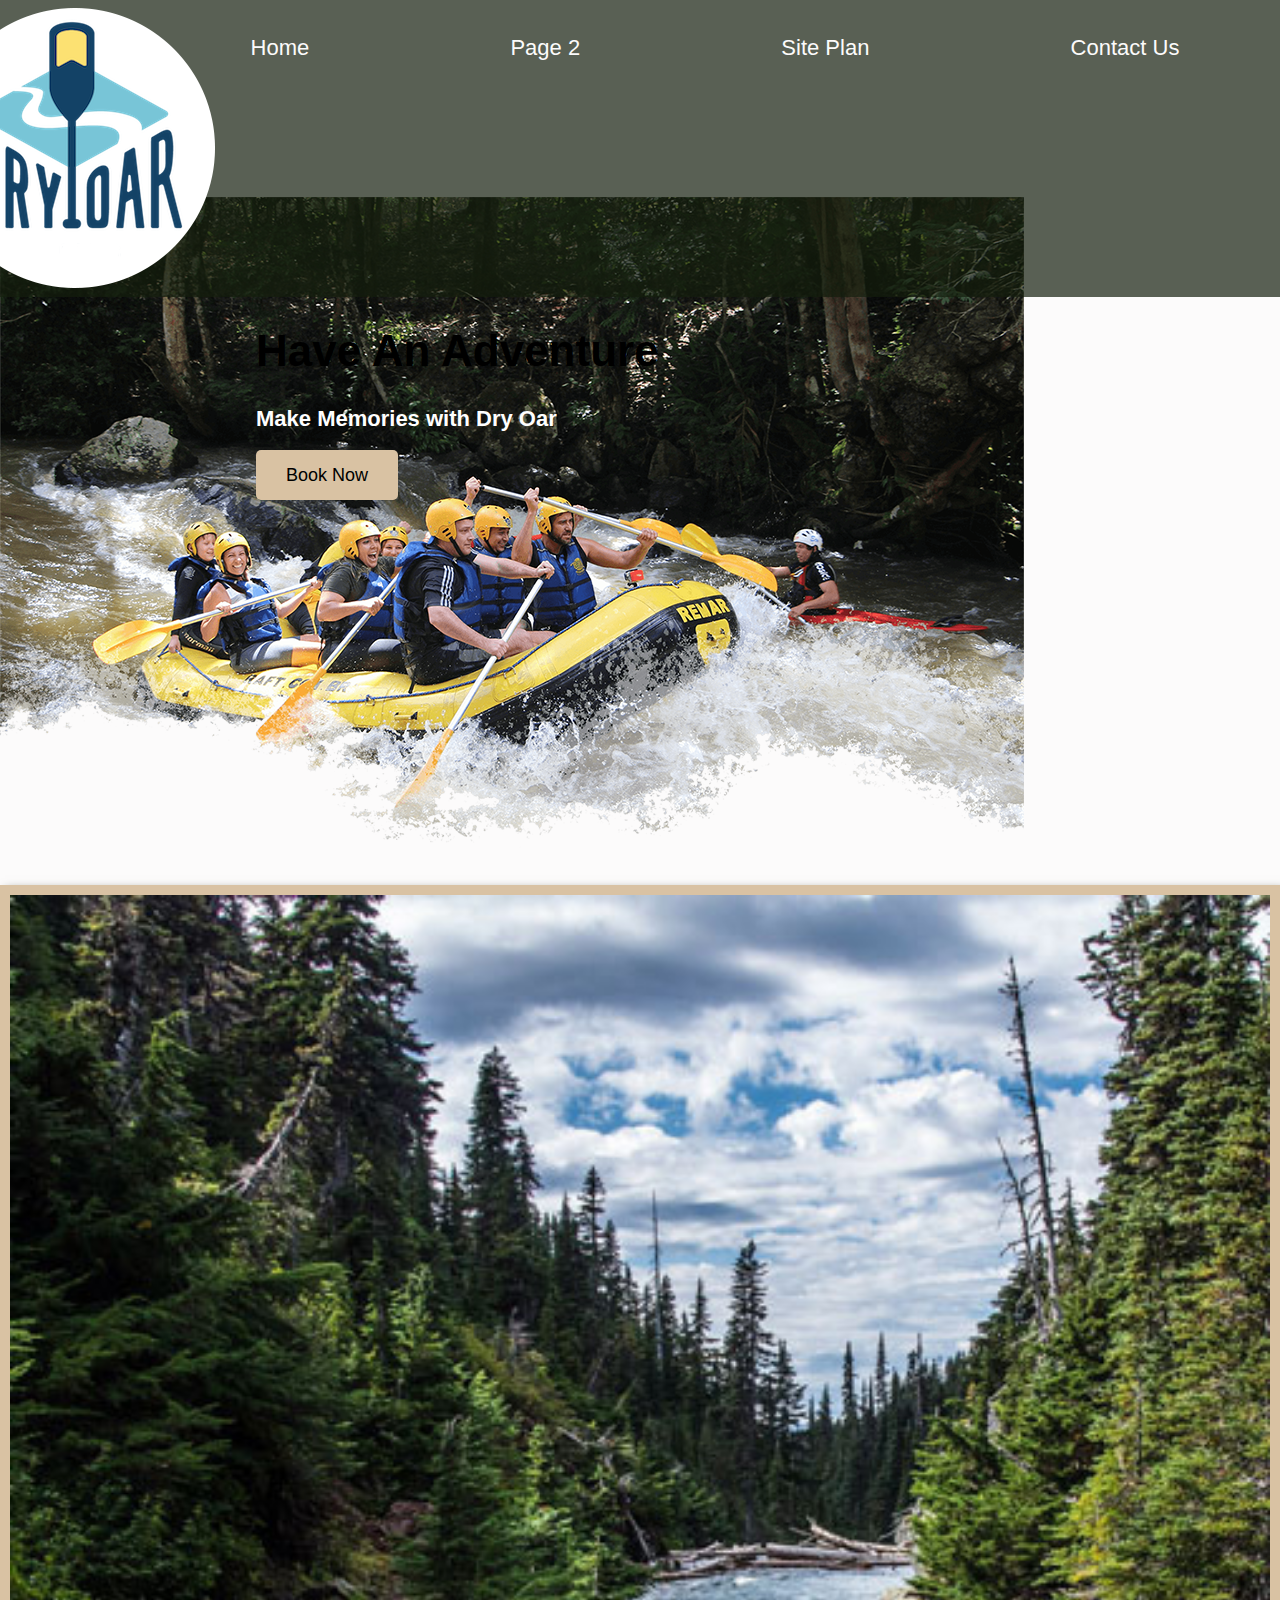
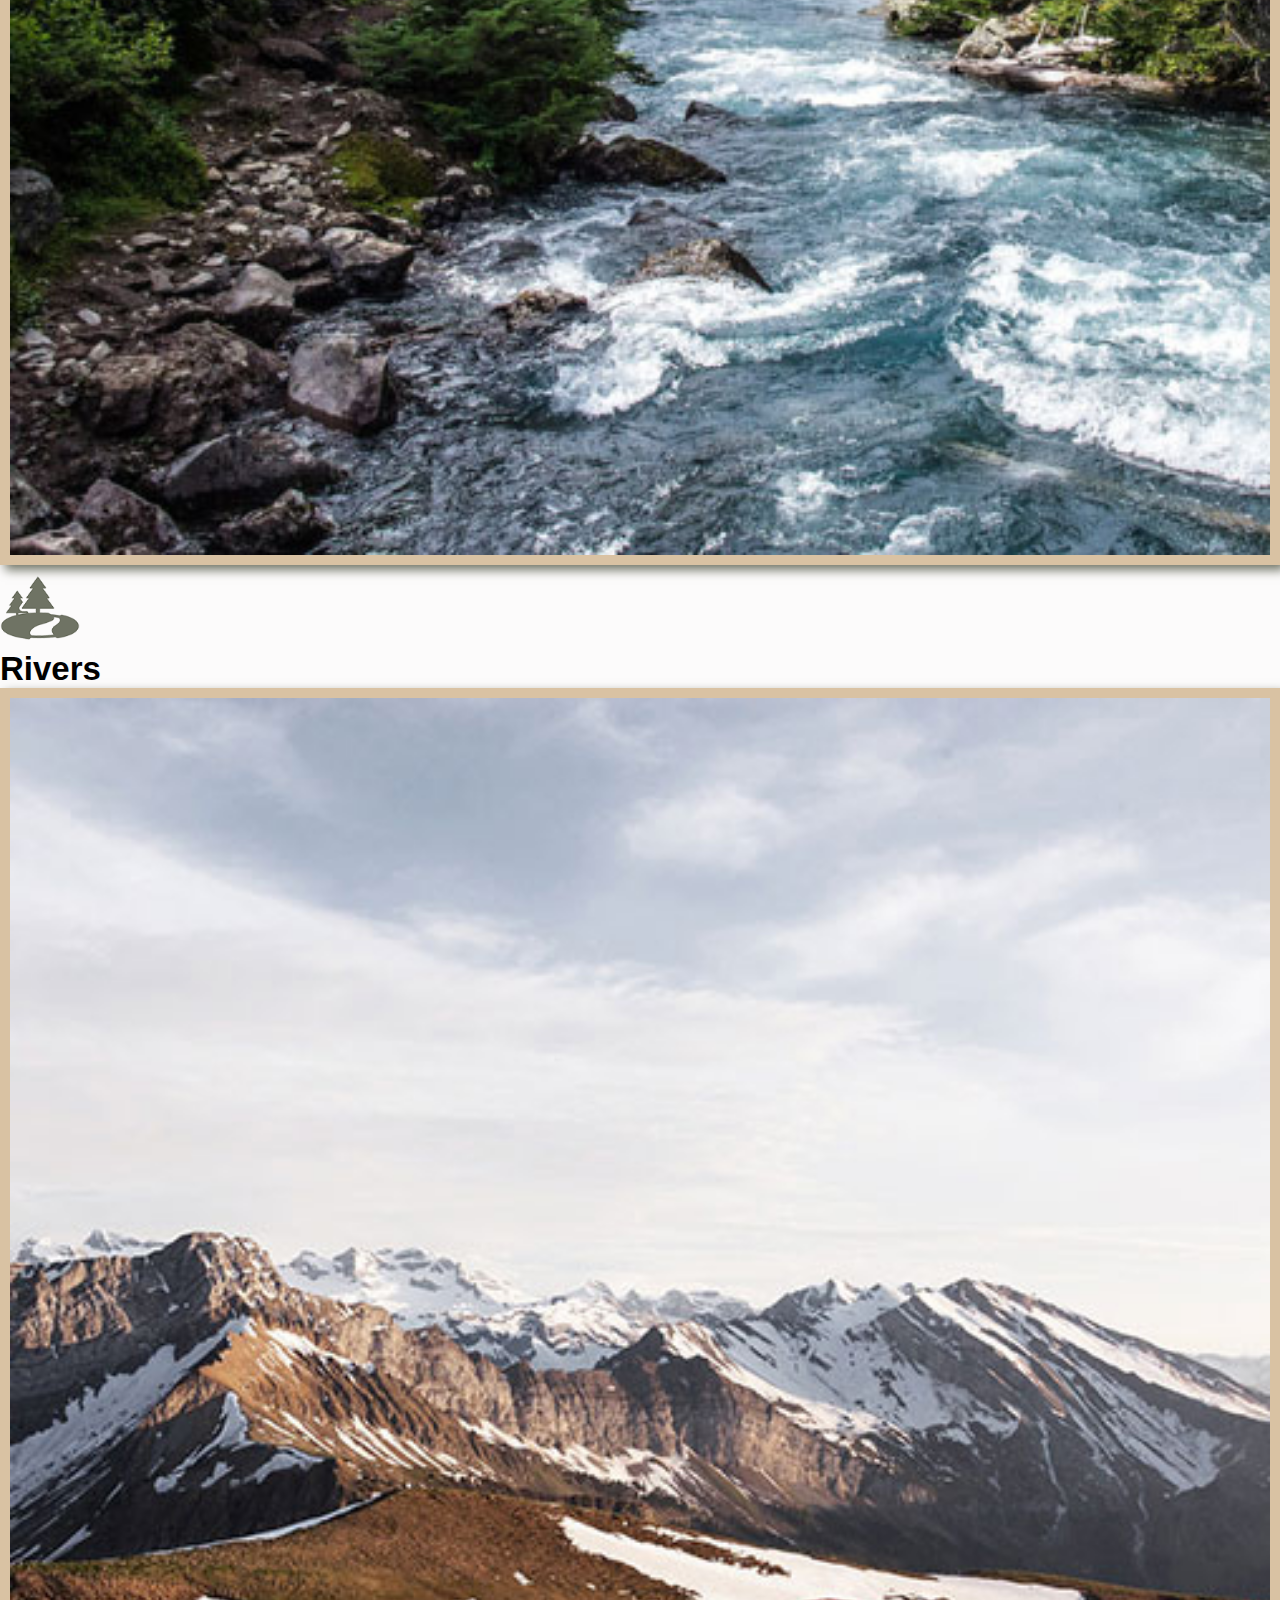
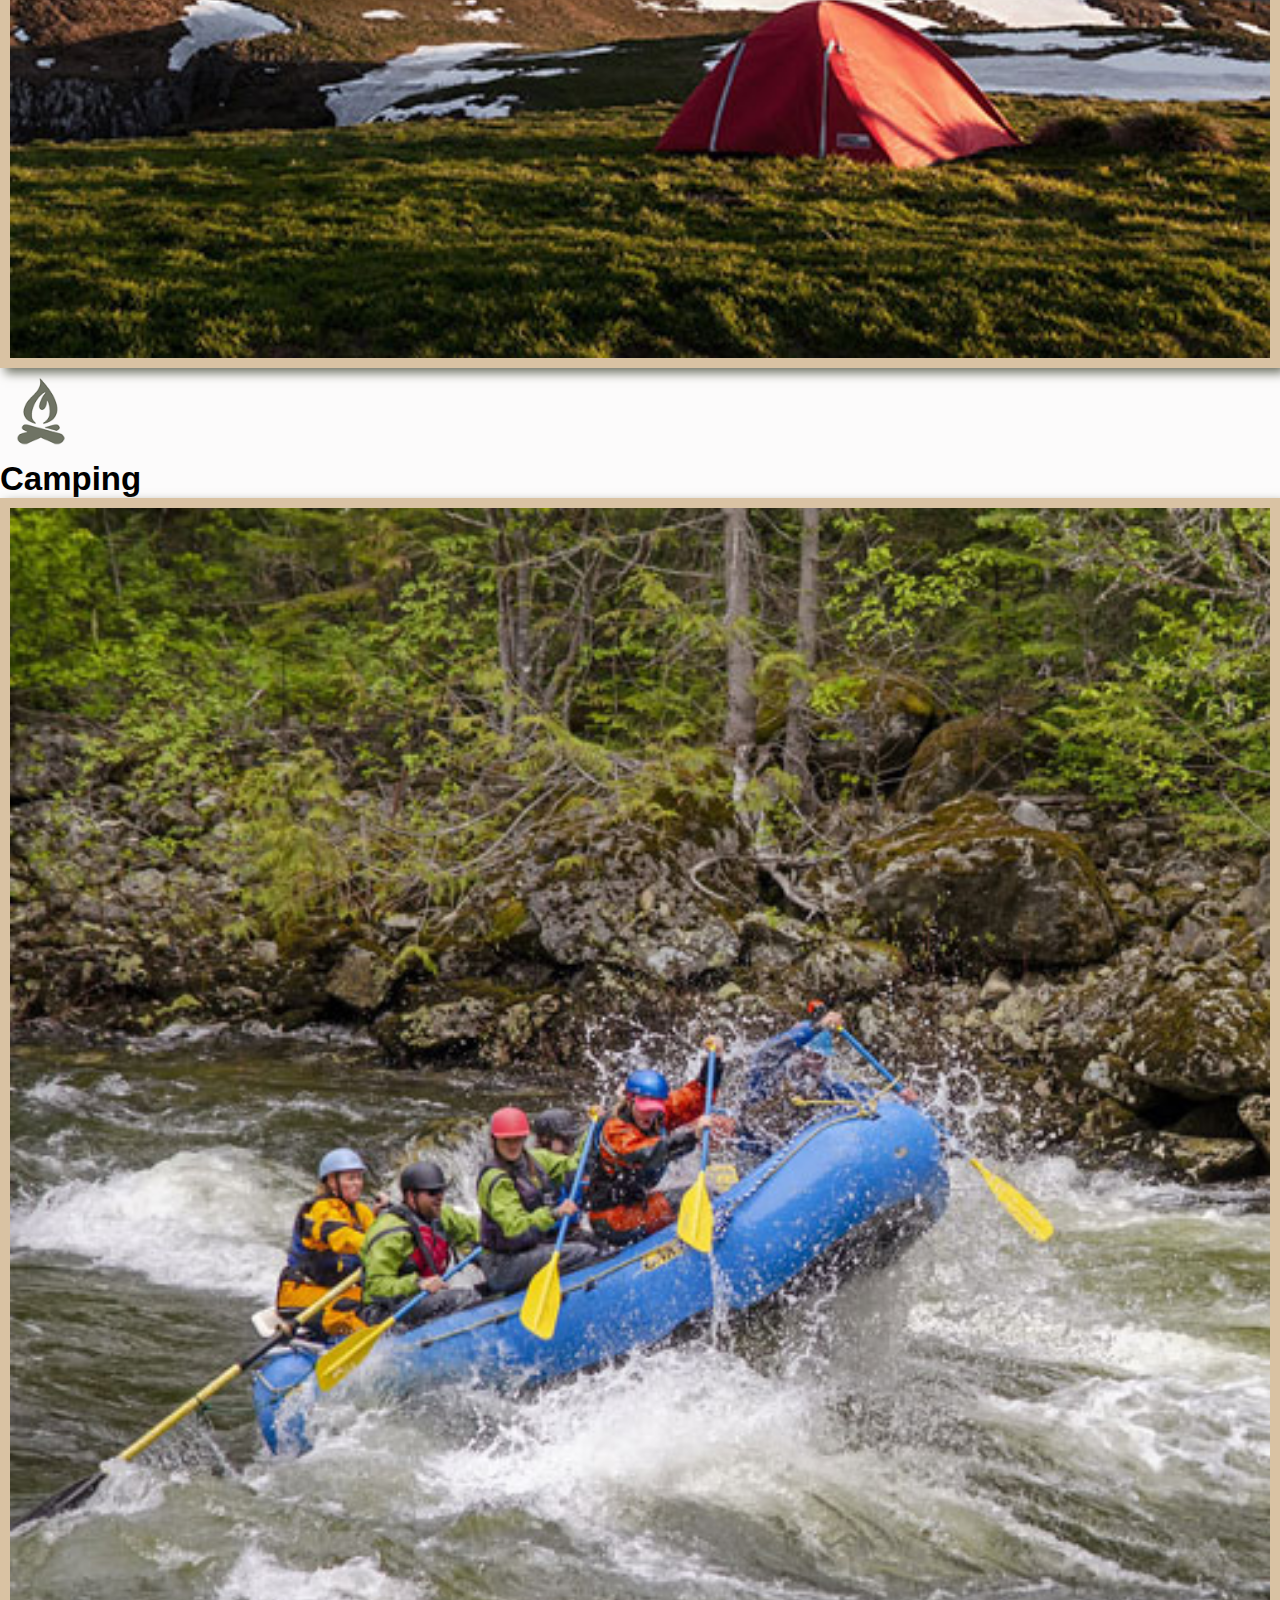
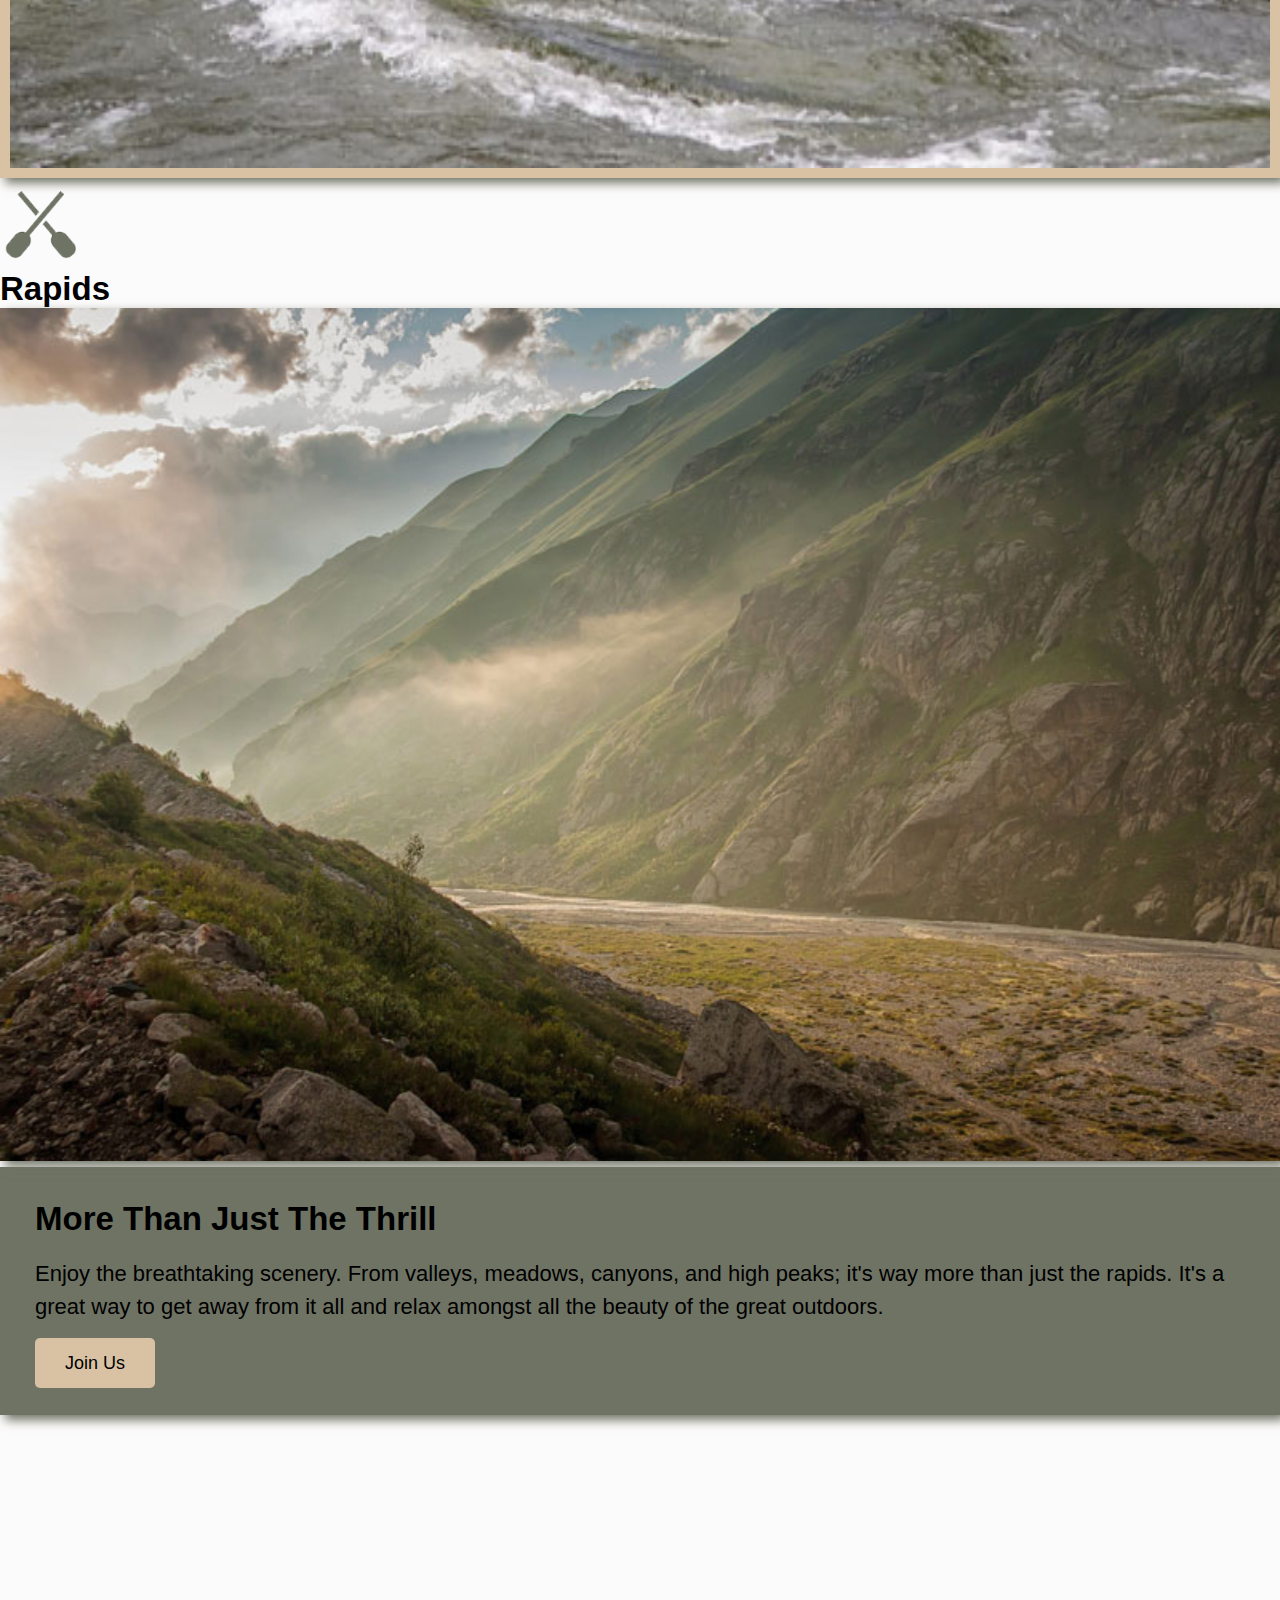
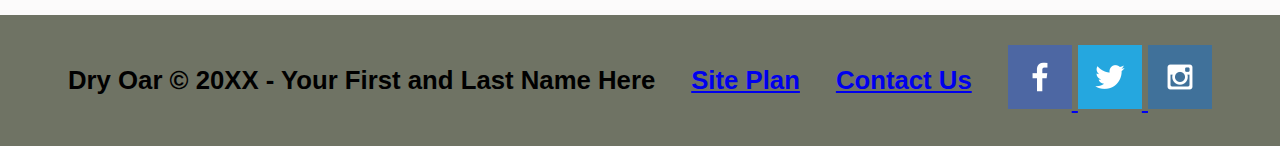
<file: wwr/Home_Page.html>
<!DOCTYPE html>
<html lang="en">
<head>
    <meta charset="UTF-8">
    <meta http-equiv="X-UA-Compatible" content="IE=edge">
    <meta name="viewport" content="width=device-width, initial-scale=1.0">
<link rel="stylesheet" href="style/style.css">
    <title>Whitewater Rafting Vacations | Dry Oar Boating | Home</title>
</head>
<body>
    <header>
        <a id="logo_link" href="Home_Page.html">
            <img class="logo" src="images/logo.png" alt="Dry Oar Logo">
        </a>
        <nav>
            <a href="Home_Page.html">Home</a>
            <a href="#">Page 2</a>
            <a href="site-plan-rafting.html">Site Plan</a>
            <a href="contactus.html">Contact Us</a>
        </nav>
    </header>
    <div id="hero">
        <div id="hero-box">
            <img id="hero-img" src="images/hero.png" alt="People enjoying white water rafting">
        </div>
        <section id="hero-msg">
            <h1 class="home-title">Have An Adventure</h1>
            <h4>Make Memories with Dry Oar </h4>
            <div class='button-box'>
                <a class='book' href="rates.html">Book Now</a>
            </div>
        </section>
    </div>
    <main class="home-grid">
        <section class="rivers-card">
            <img class="card-img" src="images/rivers.jpg" alt="river in forest">
            <img class="icon" src="images/river_icon.png" alt="river icon">
            <h2>Rivers</h2>
        </section>
        <section class="camping-card">
            <img class="card-img" src="images/camping.jpg" alt="tent in mountains">
            <img class="icon" src="images/fire_icon.png" alt="fire icon">
            <h2>Camping</h2>
        </section>
        <section class="rapids-card">
            <img class="card-img" src="images/rapids.jpg" alt="rafting boat">
            <img class="icon" src="images/oars.png" alt="oars icon">
            <h2>Rapids</h2>
        </section>
        <img class="mountains" src="images/mountains.jpg" alt="Misty mountains">
    <section class="msg">
        <h2>More Than Just The Thrill</h2>
        <p>Enjoy the breathtaking scenery. From valleys, meadows, canyons, and high peaks; it's way more than just the rapids. It's a great way to get away from it all and relax amongst all the beauty of the great outdoors. </p>
        <a class='join' href="rivers.html">Join Us</a>
    </section>
    </main>
    <footer>
        <h3>Dry Oar &copy; 20XX - Your First and Last Name Here</h3>
        <h3><a href="site-plan-rafting.html">Site Plan</a></h3>
        <h3><a href="contactus.html">Contact Us</a></h3>
        <div class="social">
            <a href="https://facebook.com" target="_blank">
                <img src="images/facebook.png" alt="fb icon">
            </a>
            <a href="https://twitter.com" target="_blank">
                <img src="images/twitter.png" alt="twitter icon">
            </a>
            <a href="https://instagram.com" target="_blank">
                <img src="images/instagram.png" alt="instagram icon">
            </a>
        </div>
    </footer>
</body>
</html>
</file>
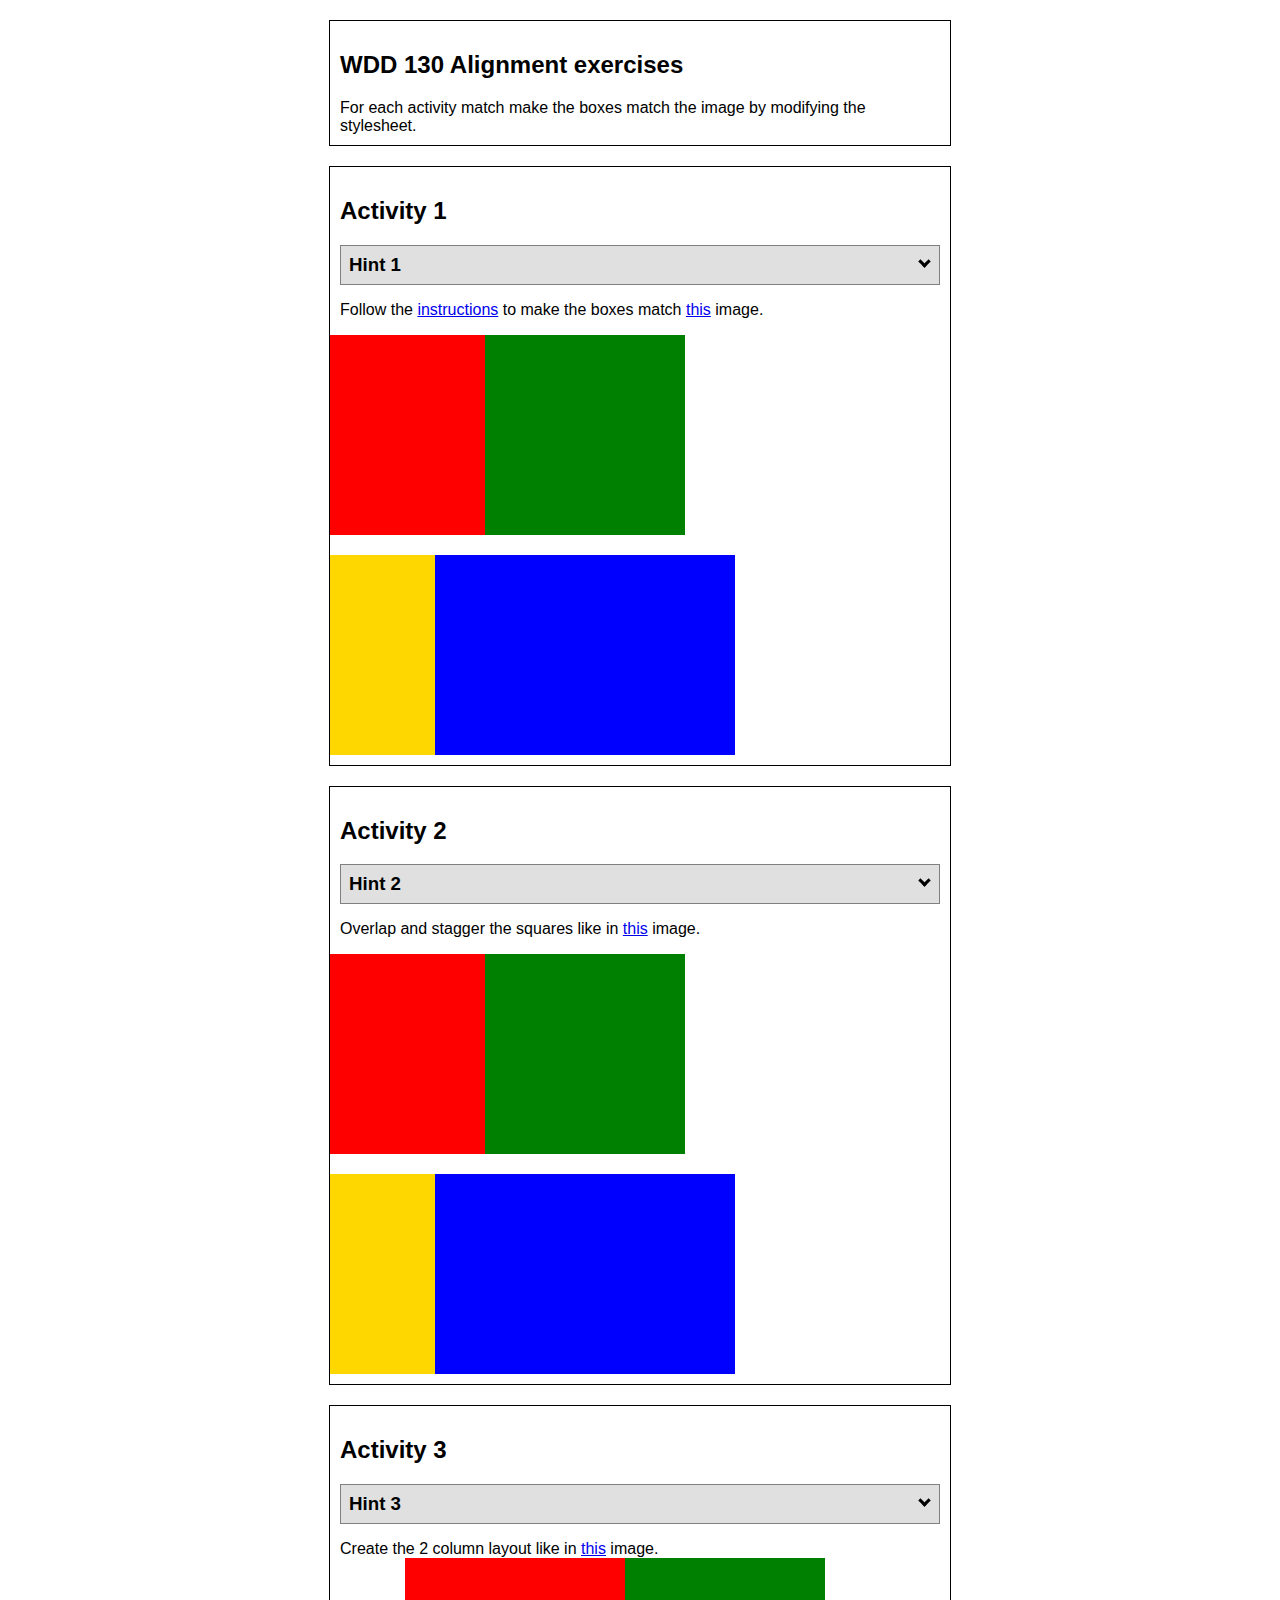
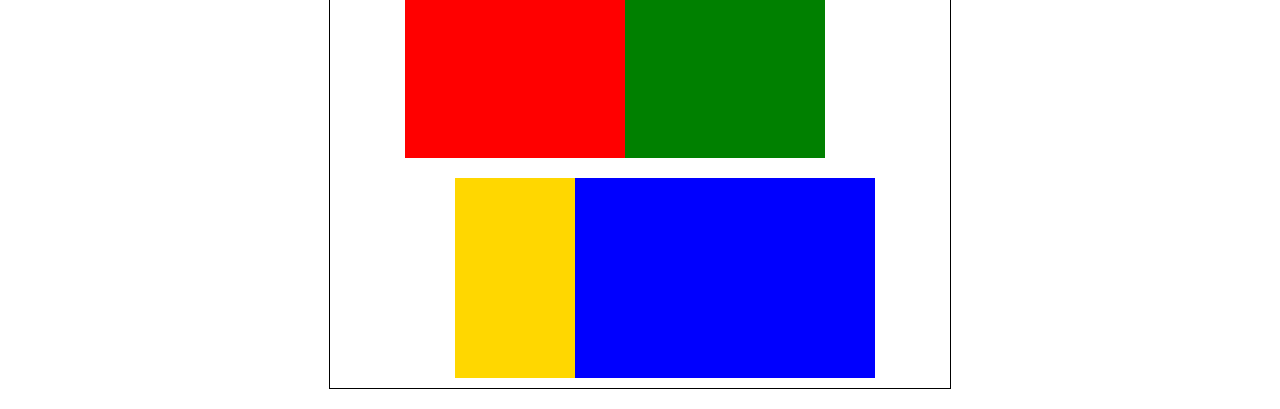
<file: wwr/Alignment Activity/Alignment.html>
<!DOCTYPE html>
<html lang="en">
    <head>
    <!-- HTML - Name: Alignment.html -->
    <title>Alignment Activity</title>
    <link rel="stylesheet" type="text/css" href="Alignment.css" />
    </head>
    <body>
    <div class="activity">
        <h2>WDD 130 Alignment exercises</h2>
        For each activity match make the boxes match the image by modifying the stylesheet.</div>
    <div class="activity">
        <h2>Activity 1</h2>
        <section class="hint"><input type="checkbox" ><i></i> <h3>Hint 1</h3><div><p>Check out the <a href="https://byui-wdd.github.io/wdd130/activities/css-Alignment.html" target="_blank">activity instructions</a> in Ilearn!</p></div></section>
        <p>Follow the <a href="https://byui-wdd.github.io/wdd130/activities/css-Alignment.html" target="_blank">instructions</a> to make the boxes match  <a href="https://byui-wdd.github.io/wdd130/images/example1.png" target="_blank">this</a> image.</p>
        <div class="content1" >
        <div class="red" ></div>
        <div class="green" ></div>
        <div class="yellow"></div>
        <div class="blue"></div>
        </div>
    </div>
    <div class="activity">
        <h2>Activity 2</h2>
        <section class="hint"><input type="checkbox" > <h3>Hint 2</h3><i></i><div><p>Remember that the best way to shift elements around slightly on the page is with Margins.  You could also use Grid.  Either would work for this. If you choose margin remember that you can use a <em>negative</em> margin. (ie margin-top: -20px;)</p><h4>Properties used:</h4><ul><li>margin-top, margin-left</li><li>...or...</li><li>grid-template-columns: 50px 50px 50px 50px 50px</li></ul></div></section>
        <p>Overlap and stagger the squares like in <a href="https://byui-wdd.github.io/wdd130/images/example2.png" target="_blank">this</a> image.</p>
        <div class="content2" >
        <div class="red" ></div>
        <div class="green" ></div>
        <div class="yellow"></div>
        <div class="blue"></div>
        </div>
    </div>
    <div class="activity">
        <h2>Activity 3</h2>
        <section class="hint"><input type="checkbox" > <h3>Hint 3</h3><i></i><div><p>This one is going to be best solved with CSS Grid. Remember to make the boxes the right width first...then start moving them around. </p><h4>Properties used:</h4><ul><li>display:grid;</li><li>grid-template-columns:</li><li>grid-column-gap:</li>
        <li>grid-column:</li>  </ul></div></section>
        Create the 2 column layout like in <a href="https://byui-wdd.github.io/wdd130/images/example3.png" target="_blank">this</a>  image.
        <div class="content3" >
        <div class="red" ></div>
        <div class="green" ></div>
        <div class="yellow"></div>
        <div class="blue"></div>
        </div>
    </div>
    </body>
</html>
</file>
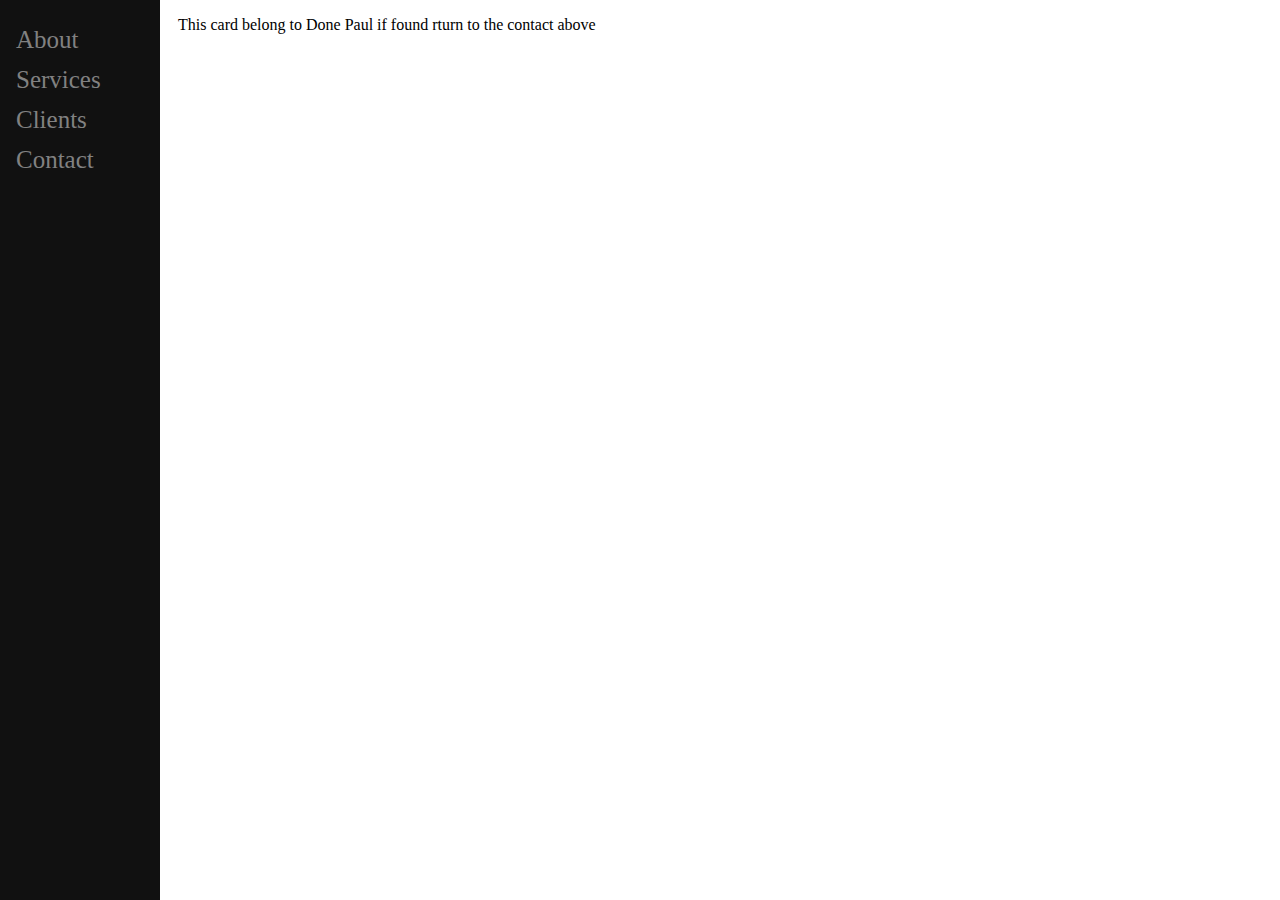
<file: wwr/locate_me/fixed_sidebar.html>
<!DOCTYPE html>
<html lang="en">
<head>
    <meta charset="UTF-8">
    <meta http-equiv="X-UA-Compatible" content="IE=edge">
    <meta name="viewport" content="width=device-width, initial-scale=1.0">
    <title>Document</title>
    <link rel="stylesheet" href="fixed_sidebar.css">
</head>
<body>
   <!-- Side navigation -->
<div class="sidenav">
    <a href="#">About</a>
    <a href="#">Services</a>
    <a href="#">Clients</a>
    <a href="#">Contact</a>
  </div>
  
  <!-- Page content -->
  <div class="main">
    <p>This card belong to Done Paul if found rturn to the contact above</p>
  </div> 
</body>
</html>
</file>
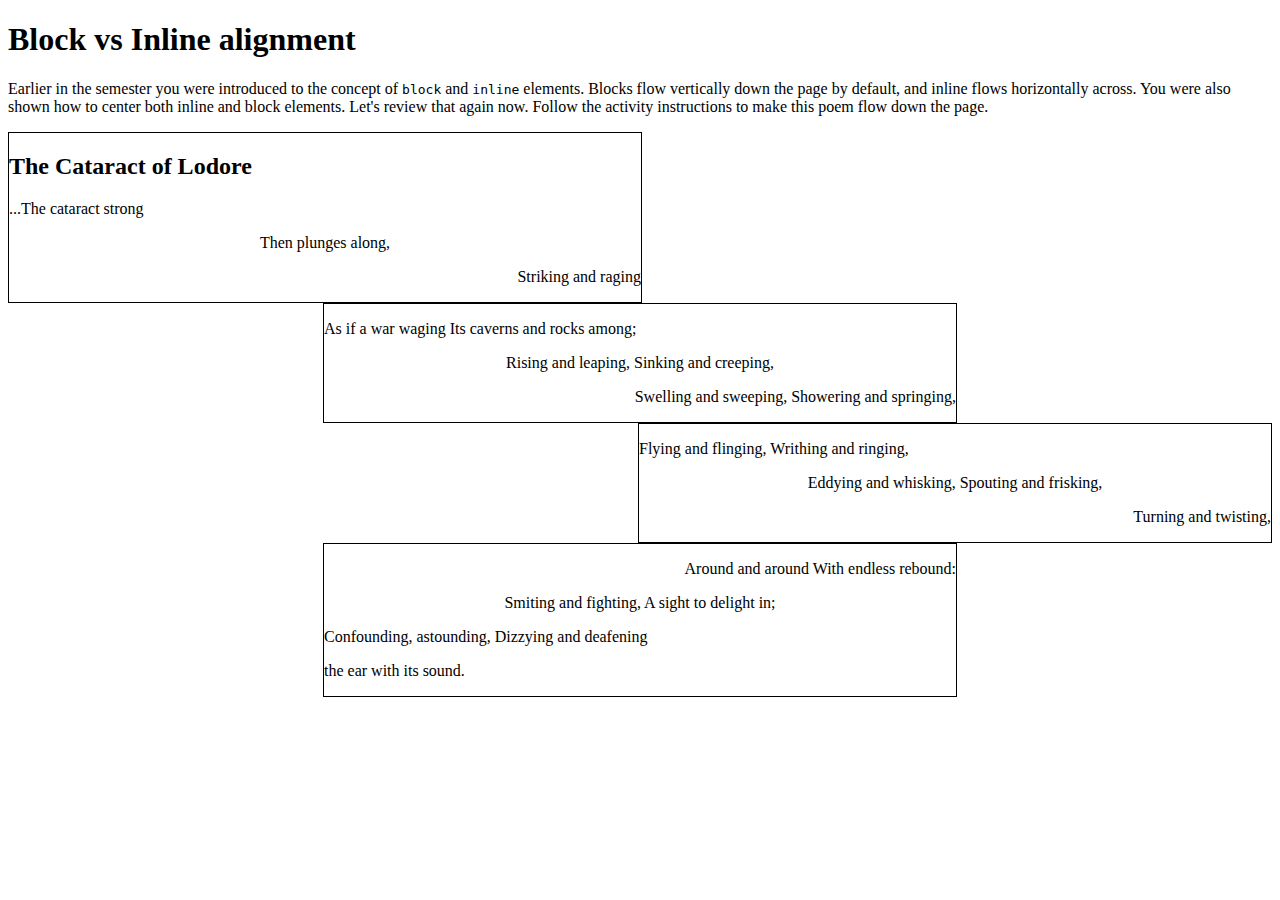
<file: wwr/Positioning/block.html>
<!DOCTYPE html>
<html lang="en">
<head>
    <meta charset="UTF-8">
    <meta http-equiv="X-UA-Compatible" content="IE=edge">
    <meta name="viewport" content="width=device-width, initial-scale=1.0">
    <title>Document</title>
    <link rel="stylesheet" type="text/css" href="block.css" />
</head>
<body>
    <div class="content">
        <h1>Block vs Inline alignment</h1>
        <p>Earlier in the semester you were introduced to the concept of
                    <kbd>block</kbd> and <kbd>inline</kbd> elements. Blocks flow
                    vertically down the page by default, and inline flows horizontally across.
                    You were also shown how to center both inline and block elements.
                    Let's review that again now. Follow the activity instructions to make this poem flow down the page.</p>
      </div>
      <div class="poem">
        <section class="block1">
          <h2>The Cataract of Lodore</h2>
          <p>...The cataract strong</p>
          <p> Then plunges along,</p>
          <p>Striking and raging</p>
        </section>
        <section class="block2">
          <p>As if a war waging Its caverns and rocks among;</p>
          <p> Rising and leaping, Sinking and creeping,</p>
          <p> Swelling and sweeping, Showering and springing,</p>
        </section>
        <section class="block3">
          <p> Flying and flinging, Writhing and ringing, </p>
          <p>Eddying and whisking, Spouting and frisking,</p>
          <p> Turning and twisting,</p> 
          
       </section>
        <section class="block4">
          <p>Around and around With endless rebound:</p>
          <p> Smiting and fighting, A sight to delight in;</p>
          <p> Confounding, astounding, Dizzying and deafening</p>
          <p> the ear with its sound.</p>
        </section>
      </div> 
</body>
</html>
</file>
<file: wwr/style/style.css>
#background {
    height : 725px;
    }
    body {
    background-color : #fcfbfb;
    display : block;
    margin : 0 auto;
    max-width : 1600px;
    }
    header {
        display: grid;
    grid-template-columns: 150px auto;
    background-color : rgb(20, 30, 13, 0.7);
    }
    nav {
        display: flex;
        justify-content: space-around;
    }
    #logo_link {
        padding-top: 5px;
        justify-self: center;
        align-self: center;
    }
    nav a:hover {
    background-color : black;
    }
    nav a:hover {
    background-color : black;
    color : #d9c2a3;
    }
    .icon {
    width : 80px;
    }
    nav a {
    text-align : center;
    color : #fcfbfb;
    text-decoration : none;
    }
    .home-title {
        font-family: 'Rock Salt', 'Bradley Hand', sans-serif;
        font-size: 2em;
    } 
    .msg {
        background-color: #6f7364;
        line-height: 1.5em;
      } 
      body {
        background-color: #fcfbfb;
        font-family: Raleway, Arial, sans-serif;
        font-size: 22px;
        margin: 0;
        padding: 0;
    }
    h2 {
        margin: 0;
    }
    nav a {
        text-decoration: none;
        color: #fcfbfb;
        text-align: center;
        padding: 35px;
    }  
    .book, .join {
        background-color: #d9c2a3;
        color: black;
        text-decoration: none;
        font-size: 18px;
        padding: 15px 30px;
        margin-top: 50px;
    }
    .book, .join {
        background-color: #d9c2a3;
        color: black;
        text-decoration: none;
        font-size: 18px;
        padding: 15px 30px;
        margin-top: 50px;
        border-radius: 5px;
    }
    .card-img {
        border: 10px solid #d9c2a3;
    }
    main section img {
        box-sizing: border-box;
    }
    #hero {
        display: grid;
        grid-template-columns: 1fr 3fr 1fr;
    }
    #hero-box {
        grid-column: 1/4;
        grid-row: 1/3;
    }
    #hero-msg h4 {
        color: white;
    } 
    #hero {
        display: grid;
        grid-template-columns: 1fr 3fr 1fr;
        margin-top: -100px; 
    } 
    #hero-msg {
        grid-column: 2/3;
        grid-row: 1/2;
        margin-top: 100px;
    }
    #hero-box {
        grid-column: 1/4;
        grid-row: 1/3;
        z-index: -1;
    }
    .card-img, .mountains {
        width: 100%;
    }
    .river-card {
      grid-column: 2/4;
      grid-row: 2/3;
    }
    .camping-card {
        grid-column: 5/7;
        grid-row: 2/3;
    }
    .rapids-card {
        grid-column: 8/10;
        grid-row: 2/3;
    }
    #background {
        grid-column: 1/11;
        grid-row: 4/9;
    }
    .mountains {
        grid-column: 2/7;
        grid-row: 5/8;
    }
    .msg {
        grid-column: 6/10;
        grid-row: 6/7;
    } 
    footer {
        background-color: #6f7364;
        padding: 25px 50px;
        margin-top: 200px; 
        display: flex;
        justify-content: space-around;
        align-items: center;
    } 
    .card-img {
        border: 10px solid #d9c2a3;
        transition: transform .5s;
        box-shadow: 5px 5px 10px #6f7364;
    }
    .card-img:hover {
        opacity: .6;
        transform: scale(1.1);
    } 
    .msg {
        background-color: #6f7364;
        padding: 35px;
        grid-column: 6/10;
        grid-row: 6/7;
        box-shadow: 5px 5px 10px #6f7364;
    }
    .mountains {
        width: 100%;
        grid-column: 2/7;
        grid-row: 5/8;
        box-shadow: 5px 5px 10px #6f7364;
    }  
    @media screen and (max-width: 900px) {
        #hero, .home-grid {
            display: block;
            height: auto;
        }
        nav, footer {
            flex-direction: column;
        }
        nav a {
            display: block;
            padding: 15px;
        }
        #hero {
            margin-top: 0;
        }
        #hero-msg {
            margin-top: 0;
        }
        #hero-msg h4 {
            display: none;
        }
        .home-title {
            font-size: 25px;
            color: #6f7364;
        }
        .rivers-card, .camping-card, .rapids-card { 
            margin: 50px auto;
            width: 60%;
        }
        #background {
            display: none;
        }
        .mountains, .msg {
            width: 80%;
            display: block;
            margin: 0 auto;
        }
        footer {
            margin-top: 25px;
        }
    }
</file>
<file: wwr/Alignment Activity/Alignment.css>
/* CSS - Name: "positionstyles.css" */
/* Activity 1 styles */
.content1 {
    /* This is the parent of the activity 1 boxes. */
display: grid;
grid-template-columns: 150px 150px;
justify-items: center;
align-items: center;
grid-gap: 20px;
}
.red { 
width: 100px; 
height: 100px; 
background-color: red;
} 
.green {
width: 100px;
height: 100px;
background-color: green;
} 
.yellow {
width: 100px; 
height: 100px; 
background-color: gold; 
} 
.blue {
width: 50px; 
height: 100px; 
background-color: blue; 
} 
 /* Activity 2 styles */ 
.content2 {
    /* This is the parent of the activity 2 boxes. */
    display: grid;
grid-template-columns: 150px 150px;
justify-items: center;
align-items: center;
grid-gap: 20px;
}
.red {
width: 200%; 
height: 200px; 
background-color: red;
} 
.green { 
width: 200px; 
height: 200px; 
background-color: green; 
 } 
.yellow {
width: 200px; 
height: 200px; 
background-color: gold; 
} 
.blue {
width: 200%; 
height: 200px; 
background-color: blue; 
} 
 /* Activity 3 styles */ 
.content3 {
    /* This is the parent of the activity 3 boxes. */
    display: grid;
grid-template-columns: 150px 150px;
justify-content: center;
align-content: center;
justify-items: center;
align-items: center;
grid-gap: 20px;
}
.red {
width: 200%; 
height: 200px; 
background-color: red; 
 } 
.green {
width: 200px; 
height: 200px; 
background-color: green;
 } 
.yellow {
width: 200px; 
height: 200px; 
background-color: gold; 
 } 
.blue {
width: 200%;
height: 200px; 
background-color: blue; 
 } 



/* Do not make any changes below here */
 .activity {
width: 600px; 
margin: 20px auto; 
font-family: Arial, sans-serif; 
border: 1px solid black; 
padding: 10px; 
clear:both; 
overflow: auto;
} 

.hint {
border: 1px solid grey;
background: #e0e0e0;
padding: .5em;
position: relative;
margin: 1em 0;
}
.hint h3 {
margin: 0;
}
.hint:hover {
background: #d0d0d0;
}
.hint > div {
display: none;
}

.hint input[type=checkbox] {
position: absolute;
width: 100%;
height: 100%;
opacity: 0;
z-index: 1;
cursor: pointer;
}

.hint input[type=checkbox]:checked ~ div {
display: block;
}

.hint i {
position: absolute;
transform: translate(-6px, 0);
margin-top: 16px;
right: 10px;
top: -3px;
}
.hint i:before, .hint i:after {
content: "";
position: absolute;
background-color: black;
width: 3px;
height: 9px;
}
.hint i:before {
transform: translate(2px, 0) rotate(45deg);
}
.hint i:after {
transform: translate(-2px, 0) rotate(-45deg);
}

.hint input[type=checkbox]:checked ~ i:before {
transform: translate(-2px, 0) rotate(45deg);
}
.hint input[type=checkbox]:checked ~ i:after {
transform: translate(2px, 0) rotate(-45deg);
}
.hint a {
position: relative;
z-index: 1;
}
</file>
<file: wwr/locate_me/fixed_sidebar.css>
/* The sidebar menu */
.sidenav {
    height: 100%; /* Full-height: remove this if you want "auto" height */
    width: 160px; /* Set the width of the sidebar */
    position: fixed; /* Fixed Sidebar (stay in place on scroll) */
    z-index: 1; /* Stay on top */
    top: 0; /* Stay at the top */
    left: 0;
    background-color: #111; /* Black */
    overflow-x: hidden; /* Disable horizontal scroll */
    padding-top: 20px;
  }
  
  /* The navigation menu links */
  .sidenav a {
    padding: 6px 8px 6px 16px;
    text-decoration: none;
    font-size: 25px;
    color: #818181;
    display: block;
  }
  
  /* When you mouse over the navigation links, change their color */
  .sidenav a:hover {
    color: #f1f1f1;
  }
  
  /* Style page content */
  .main {
    margin-left: 160px; /* Same as the width of the sidebar */
    padding: 0px 10px;
  }
  
  /* On smaller screens, where height is less than 450px, change the style of the sidebar (less padding and a smaller font size) */
  @media screen and (max-height: 450px) {
    .sidenav {padding-top: 15px;}
    .sidenav a {font-size: 18px;}
  }
</file>
<file: wwr/Positioning/block.css>
section {
    width: 50%;
    border: 1px solid;
  }
  .block2, .block4 {
    margin: 0 auto;
  }
  .block3 {
    margin-left: auto;
  }
  .block1 p:nth-of-type(1), .block2 p:nth-of-type(1), .block3 p:nth-of-type(1) {
    text-align: left;
  }
  .block1 p:nth-of-type(2), .block2 p:nth-of-type(2), .block3 p:nth-of-type(2) {
    text-align: center;
  }
  .block1 p:nth-of-type(3), .block2 p:nth-of-type(3), .block3 p:nth-of-type(3) {
    text-align: right;
  }
  .block4 p:nth-of-type(1) {
    text-align: right;
  }
  .block4 p:nth-of-type(2) {
    text-align: center;
  }
  .block4 p:nth-of-type(3), .block4 p:nth-of-type(4) {
    text-align: left;
  }
</file>
